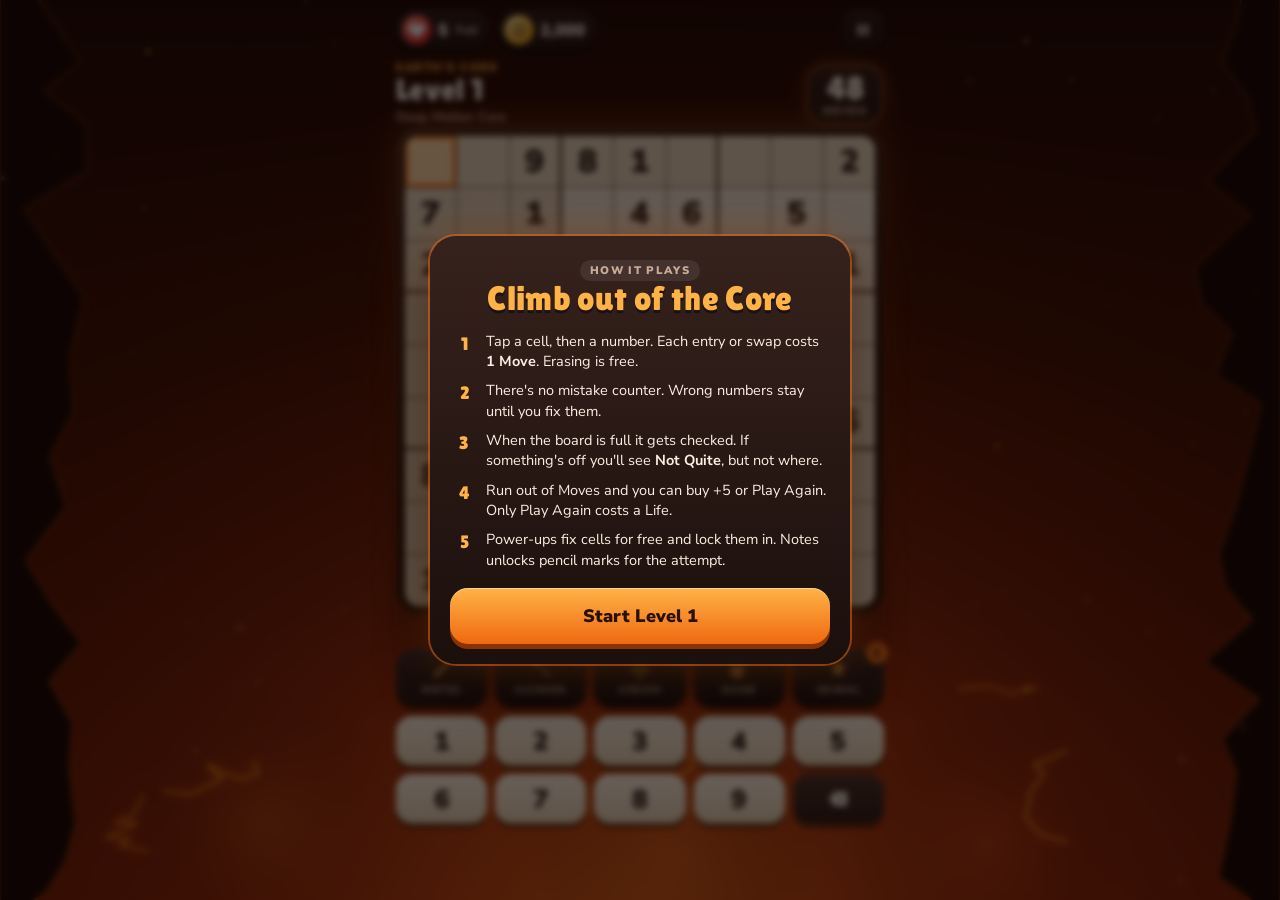
<file: inde.html>
<!doctype html>
<html lang="en">
<head>
<meta charset="utf-8">
<meta name="viewport" content="width=device-width, initial-scale=1, viewport-fit=cover">
<meta name="theme-color" content="#120705">
<meta name="apple-mobile-web-app-capable" content="yes">
<title>Earth Core Sudoku</title>
<link rel="preconnect" href="https://fonts.googleapis.com">
<link rel="preconnect" href="https://fonts.gstatic.com" crossorigin>
<link rel="stylesheet" href="https://fonts.googleapis.com/css2?family=Lilita+One&family=Nunito+Sans:opsz,wght@6..12,500;6..12,700;6..12,800;6..12,900&display=swap">
<style>
/* Layout: one portrait screen. HUD on top, the stone board as the hero, power tray and number pad below, all floating over a living molten-core canvas. Single dark world by design. */
:root{
  color-scheme: dark;
  --abyss:#120705;        /* deepest rock */
  --obsidian:#1d1110;     /* frames, chips */
  --obsidian-2:#2a1916;
  --stone:#f2e8d6;        /* board cells */
  --stone-peer:#e6d6bd;
  --stone-same:#cfe1f3;
  --ink:#2b1c16;          /* givens */
  --player:#1d5fae;       /* player entries */
  --lock-bg:#ffcf6e;      /* power-locked cells */
  --lock-ink:#5a2a00;
  --magma:#ff7a1a;        /* accent */
  --magma-hot:#ffb347;
  --text:#fbefe2;
  --muted:#c9ac98;
  --glow: 255,110,30;
  --display:"Lilita One","Arial Rounded MT Bold","Trebuchet MS",system-ui,sans-serif;
  --body:"Nunito Sans",ui-rounded,system-ui,-apple-system,"Segoe UI",sans-serif;
}
html,body{height:100%}
body{background:var(--abyss);color:var(--text);font-family:var(--body);overflow:hidden;-webkit-tap-highlight-color:transparent;user-select:none;-webkit-user-select:none;touch-action:manipulation}
#env{position:fixed;inset:0;width:100%;height:100%;z-index:0;display:block}
#app{position:relative;z-index:1;height:100%;display:flex;flex-direction:column;align-items:center;gap:10px;padding-inline:16px;padding-block:10px 12px;max-width:520px;margin:0 auto;box-sizing:border-box}
button{font-family:inherit;color:inherit;border:0;background:none;cursor:pointer;padding:0}
button:focus-visible{outline:3px solid var(--magma-hot);outline-offset:2px}

/* HUD */
.hud{width:100%;display:flex;align-items:center;gap:8px}
.chip{display:flex;align-items:center;gap:6px;height:40px;padding:0 12px 0 6px;border-radius:999px;background:linear-gradient(180deg,var(--obsidian-2),var(--obsidian));box-shadow:inset 0 1px 0 rgba(255,255,255,.08),0 3px 0 rgba(0,0,0,.45);font-weight:900;font-size:17px;font-variant-numeric:tabular-nums;white-space:nowrap}
.chip .ico{width:30px;height:30px;border-radius:50%;display:grid;place-items:center}
.chip .ico svg{width:20px;height:20px}
.lives .ico{background:radial-gradient(circle at 35% 30%,#ff8a7a,#d92b2b 70%)}
.coins .ico{background:radial-gradient(circle at 35% 30%,#ffe9a0,#e9a21b 70%)}
.chip small{font-size:12px;font-weight:800;color:var(--muted);margin-left:2px}
.chip.unl small{color:#9fe3ff}
.hud .spacer{flex:1}
.iconbtn{width:42px;height:40px;border-radius:14px;background:linear-gradient(180deg,var(--obsidian-2),var(--obsidian));box-shadow:inset 0 1px 0 rgba(255,255,255,.08),0 3px 0 rgba(0,0,0,.45);display:grid;place-items:center}
.iconbtn svg{width:20px;height:20px;fill:var(--text)}

.titlebar{width:100%;display:flex;align-items:flex-end;justify-content:space-between;gap:10px}
.where{min-width:0}
.where .eyebrow{font-size:11px;font-weight:800;letter-spacing:.14em;text-transform:uppercase;color:var(--magma-hot);text-shadow:0 0 12px rgba(var(--glow),.6)}
.where h1{margin:0;font-family:var(--display);font-weight:400;font-size:30px;line-height:1;letter-spacing:.01em;text-shadow:0 3px 0 rgba(0,0,0,.5)}
.where .zone{font-size:13px;color:var(--muted);font-weight:700;margin-top:3px;white-space:nowrap;overflow:hidden;text-overflow:ellipsis}
.moves{display:flex;flex-direction:column;align-items:center;justify-content:center;min-width:78px;height:62px;border-radius:20px;background:radial-gradient(120% 120% at 50% 0%,#3a201a,var(--obsidian));box-shadow:inset 0 0 0 2px rgba(var(--glow),.45),0 0 22px rgba(var(--glow),.25),0 4px 0 rgba(0,0,0,.5)}
.moves b{font-family:var(--display);font-weight:400;font-size:32px;line-height:1;font-variant-numeric:tabular-nums}
.moves span{font-size:10px;font-weight:900;letter-spacing:.16em;color:var(--muted)}
.moves.low b{color:#ff8f6b}
.moves.bump{animation:bump .25s ease}
@keyframes bump{50%{transform:scale(1.12)}}

/* Board */
.boardwrap{--size:min(calc(100vw - 32px), calc(100vh - 360px), 470px);position:relative;width:var(--size);aspect-ratio:1;max-width:100%;flex:none}
@supports (height:100dvh){.boardwrap{--size:min(calc(100vw - 32px), calc(100dvh - 360px), 470px)}}
.frame{position:absolute;inset:-8px;border-radius:22px;background:linear-gradient(160deg,#3a2420,#140a08 60%);box-shadow:0 0 0 1px rgba(255,255,255,.06),0 0 34px rgba(var(--glow),.35),0 10px 30px rgba(0,0,0,.6),inset 0 0 18px rgba(var(--glow),.25)}
#board{position:relative;width:100%;height:100%;display:grid;grid-template-columns:repeat(9,1fr);grid-template-rows:repeat(9,1fr);border-radius:14px;overflow:hidden;background:#5b4335;gap:1px}
.cell{position:relative;background:var(--stone);display:grid;place-items:center;font-weight:800;font-size:calc(var(--size) * .068);font-variant-numeric:tabular-nums;color:var(--player);line-height:1;transition:background-color .12s}
.cell:nth-child(9n+3),.cell:nth-child(9n+6){margin-right:2px}
.cell:nth-child(n+19):nth-child(-n+27),.cell:nth-child(n+46):nth-child(-n+54){margin-bottom:2px}
.cell.given{color:var(--ink);font-weight:900}
.cell.peer{background:var(--stone-peer)}
.cell.same{background:var(--stone-same)}
.cell.sel{background:#ffd9a8;box-shadow:inset 0 0 0 3px var(--magma)}
.cell.locked{background:var(--lock-bg);color:var(--lock-ink);font-weight:900;box-shadow:inset 0 0 10px rgba(255,140,0,.55)}
.cell.locked.sel{box-shadow:inset 0 0 0 3px var(--magma),inset 0 0 10px rgba(255,140,0,.55)}
.cell.target{cursor:crosshair}
.cell.aim{background:#ffe7b8 !important;box-shadow:inset 0 0 0 2px #ff9a3c}
.cell .notes{position:absolute;inset:2px;display:grid;grid-template-columns:repeat(3,1fr);grid-template-rows:repeat(3,1fr);font-size:calc(var(--size) * .026);font-weight:800;color:#7a5a46}
.cell .notes i{font-style:normal;display:grid;place-items:center}
.cell.pop{animation:pop .22s ease}
@keyframes pop{0%{transform:scale(.6)}70%{transform:scale(1.12)}100%{transform:scale(1)}}
.cell.burst{animation:burst .55s ease both;animation-delay:var(--d,0ms)}
@keyframes burst{0%{background:#fff3c9;transform:scale(.7)}40%{background:#ffb347;transform:scale(1.08)}100%{transform:scale(1)}}
.cell.win{animation:winwave .7s ease both;animation-delay:var(--d,0ms)}
@keyframes winwave{0%{transform:scale(1)}40%{transform:scale(.82);background:#ffcf6e}100%{transform:scale(1)}}
#board.shake{animation:shake .4s ease}
@keyframes shake{20%{transform:translateX(-6px)}40%{transform:translateX(6px)}60%{transform:translateX(-4px)}80%{transform:translateX(3px)}}

.toast{position:absolute;left:50%;top:50%;transform:translate(-50%,-50%) scale(.9);z-index:5;min-width:60%;max-width:92%;text-align:center;padding:14px 18px;border-radius:18px;background:rgba(29,17,16,.94);box-shadow:0 0 0 2px rgba(var(--glow),.5),0 12px 30px rgba(0,0,0,.6);opacity:0;pointer-events:none;transition:opacity .18s,transform .18s}
.toast.show{opacity:1;transform:translate(-50%,-50%) scale(1)}
.toast b{display:block;font-family:var(--display);font-weight:400;font-size:26px;color:var(--magma-hot);letter-spacing:.02em}
.toast span{font-size:14px;font-weight:700;color:var(--text)}

/* Mode strip */
.mode{width:100%;min-height:22px;display:flex;justify-content:center;align-items:center;gap:8px;font-size:13px;font-weight:800;color:var(--magma-hot)}
.mode button{padding:4px 12px;border-radius:999px;background:var(--obsidian-2);font-weight:900;font-size:13px;box-shadow:0 2px 0 rgba(0,0,0,.4)}
.mode button.on{background:var(--magma);color:#2a1004}

/* Powers */
.powers{width:100%;display:grid;grid-template-columns:repeat(5,1fr);gap:8px}
.pw{position:relative;height:58px;border-radius:18px;background:linear-gradient(180deg,#43302a,#25150f);box-shadow:inset 0 1px 0 rgba(255,255,255,.12),0 4px 0 rgba(0,0,0,.55);display:flex;flex-direction:column;align-items:center;justify-content:center;gap:2px;transition:transform .08s}
.pw:active{transform:translateY(2px);box-shadow:inset 0 1px 0 rgba(255,255,255,.12),0 2px 0 rgba(0,0,0,.55)}
.pw svg{width:24px;height:24px;fill:var(--magma-hot)}
.pw em{font-style:normal;font-size:10px;font-weight:900;letter-spacing:.06em;text-transform:uppercase;color:var(--muted)}
.pw .n{position:absolute;top:-6px;right:-4px;min-width:22px;height:22px;padding:0 5px;border-radius:999px;background:var(--magma);color:#2a1004;font-weight:900;font-size:12px;display:grid;place-items:center;box-shadow:0 2px 0 rgba(0,0,0,.4);box-sizing:border-box}
.pw.empty .n{background:#5a4740;color:#cbb}
.pw.empty svg{opacity:.4}
.pw.armed{background:linear-gradient(180deg,#ff9a3c,#d9560e);box-shadow:0 0 18px rgba(var(--glow),.7),0 4px 0 rgba(0,0,0,.55)}
.pw.armed svg{fill:#2a1004}.pw.armed em{color:#2a1004}
.pw.active-notes{box-shadow:inset 0 0 0 2px var(--magma-hot),0 4px 0 rgba(0,0,0,.55)}

/* Pad */
.pad{width:100%;display:grid;grid-template-columns:repeat(5,1fr);gap:8px}
.key{height:50px;border-radius:16px;background:linear-gradient(180deg,#fff6e8,#e7d3b6);color:var(--ink);font-weight:900;font-size:26px;font-variant-numeric:tabular-nums;box-shadow:inset 0 -3px 0 rgba(120,80,40,.25),0 4px 0 rgba(0,0,0,.5);transition:transform .08s}
.key:active{transform:translateY(2px);box-shadow:inset 0 -3px 0 rgba(120,80,40,.25),0 2px 0 rgba(0,0,0,.5)}
.key.pencil{background:linear-gradient(180deg,#d6ecff,#a9cbe8);color:#1d3f66}
.key.erase{background:linear-gradient(180deg,#4a332c,#2a1914);color:var(--text);display:grid;place-items:center}
.key.erase svg{width:24px;height:24px;fill:var(--text)}
.disabled{opacity:.45;pointer-events:none}

/* Sheets */
.scrim{position:fixed;inset:0;z-index:20;background:rgba(10,4,3,.62);backdrop-filter:blur(3px);-webkit-backdrop-filter:blur(3px);display:grid;place-items:center;padding:16px;box-sizing:border-box}
.sheet{width:min(420px,100%);max-height:calc(100% - 20px);overflow:auto;border-radius:26px;padding:22px 20px 20px;box-sizing:border-box;background:linear-gradient(180deg,#36221d,#1b0f0c);box-shadow:0 0 0 2px rgba(var(--glow),.45),0 0 40px rgba(var(--glow),.25),0 20px 50px rgba(0,0,0,.7);text-align:center;animation:rise .28s cubic-bezier(.2,1.3,.4,1)}
@keyframes rise{from{transform:translateY(24px) scale(.94);opacity:0}}
.sheet h2{margin:0 0 4px;font-family:var(--display);font-weight:400;font-size:34px;line-height:1.05;letter-spacing:.01em;text-wrap:balance;color:var(--magma-hot);text-shadow:0 3px 0 rgba(0,0,0,.45)}
.sheet p{margin:6px 0 0;font-size:15px;line-height:1.45;color:var(--text)}
.sheet .sub{color:var(--muted);font-size:14px}
.sheet .stack{display:flex;flex-direction:column;gap:10px;margin-top:18px}
.btn{width:100%;min-height:56px;border-radius:18px;font-weight:900;font-size:18px;display:flex;align-items:center;justify-content:center;gap:10px;padding:8px 14px;box-sizing:border-box;transition:transform .08s}
.btn:active{transform:translateY(2px)}
.btn.hot{background:linear-gradient(180deg,#ffb347,#f0690f);color:#2a1004;box-shadow:inset 0 1px 0 rgba(255,255,255,.4),0 5px 0 #8a3205}
.btn.cool{background:linear-gradient(180deg,#5b3f36,#3a2620);color:var(--text);box-shadow:inset 0 1px 0 rgba(255,255,255,.1),0 5px 0 #170b09}
.btn .cost{display:inline-flex;align-items:center;gap:5px;padding:3px 10px;border-radius:999px;background:rgba(0,0,0,.22);font-size:14px}
.btn .cost svg{width:16px;height:16px}
.btn[disabled]{opacity:.45;pointer-events:none}
.statrow{display:grid;grid-template-columns:repeat(3,1fr);gap:8px;margin-top:16px}
.stat{padding:10px 6px;border-radius:16px;background:rgba(0,0,0,.25)}
.stat b{display:block;font-family:var(--display);font-weight:400;font-size:24px;font-variant-numeric:tabular-nums}
.stat span{font-size:11px;font-weight:800;letter-spacing:.08em;text-transform:uppercase;color:var(--muted)}
.rules{margin:14px 0 0;padding:0;list-style:none;text-align:left;display:flex;flex-direction:column;gap:9px}
.rules li{display:grid;grid-template-columns:28px 1fr;gap:8px;align-items:start;font-size:14.5px;line-height:1.4}
.rules li b{font-family:var(--display);font-weight:400;font-size:18px;color:var(--magma-hot);text-align:center}
.toggle{display:flex;align-items:center;justify-content:space-between;gap:10px;padding:12px 14px;border-radius:16px;background:rgba(0,0,0,.25);font-weight:800;font-size:15px;text-align:left}
.sw{width:50px;height:30px;border-radius:999px;background:#5a4740;position:relative;flex:none;transition:background .15s}
.sw::after{content:"";position:absolute;top:3px;left:3px;width:24px;height:24px;border-radius:50%;background:#fff;transition:transform .15s}
.sw.on{background:var(--magma)}.sw.on::after{transform:translateX(20px)}
.dev{display:grid;grid-template-columns:1fr 1fr;gap:8px;margin-top:14px}
.dev .btn{min-height:46px;font-size:14px}
.levels{display:grid;grid-template-columns:repeat(5,1fr);gap:6px;margin-top:8px}
.levels button{height:40px;border-radius:12px;background:#3a2620;font-weight:900}
.levels button.cur{background:var(--magma);color:#2a1004}
.tag{display:inline-block;margin-top:2px;padding:3px 10px;border-radius:999px;background:rgba(255,255,255,.08);font-size:11px;font-weight:900;letter-spacing:.12em;text-transform:uppercase;color:var(--muted)}

@media (max-height:700px){
  .where h1{font-size:26px}.moves{height:54px}.moves b{font-size:28px}
  .pw{height:52px}.key{height:44px;font-size:23px}
  .boardwrap{--size:min(calc(100vw - 32px), calc(100vh - 330px), 470px)}
  @supports (height:100dvh){.boardwrap{--size:min(calc(100vw - 32px), calc(100dvh - 330px), 470px)}}
}
@media (prefers-reduced-motion:reduce){*{animation:none !important;transition:none !important}}
.rm *{animation:none !important;transition:none !important}
</style>
<style>:root{padding-top:env(safe-area-inset-top,0px);padding-bottom:env(safe-area-inset-bottom,0px);box-sizing:border-box}body{margin:0}</style>
</head>
<body>
<canvas id="env" aria-hidden="true"></canvas>
<div id="app">
  <div class="hud">
    <div class="chip lives" id="livesChip" aria-label="Lives"><span class="ico"><svg viewBox="0 0 24 24" fill="#fff"><path d="M12 21s-7.5-4.6-9.5-9.2C1 8 3.6 4.5 7.2 4.5c2 0 3.6 1.1 4.8 2.7 1.2-1.6 2.8-2.7 4.8-2.7 3.6 0 6.2 3.5 4.7 7.3C19.5 16.4 12 21 12 21z"/></svg></span><span id="livesVal">5</span><small id="livesSub"></small></div>
    <div class="chip coins" aria-label="Coins"><span class="ico"><svg viewBox="0 0 24 24"><circle cx="12" cy="12" r="7" fill="none" stroke="#7a4b00" stroke-width="2"/><path d="M12 8v8" stroke="#7a4b00" stroke-width="2.2" stroke-linecap="round"/></svg></span><span id="coinVal">2,000</span></div>
    <div class="spacer"></div>
    <button class="iconbtn" id="menuBtn" aria-label="Pause and settings"><svg viewBox="0 0 24 24"><rect x="6" y="5" width="4" height="14" rx="1.5"/><rect x="14" y="5" width="4" height="14" rx="1.5"/></svg></button>
  </div>

  <div class="titlebar">
    <div class="where" id="where">
      <div class="eyebrow" id="titleHold">Earth's Core</div>
      <h1 id="lvlTitle">Level 1</h1>
      <div class="zone" id="zone">Deep Molten Core</div>
    </div>
    <div class="moves" id="moves"><b id="movesVal">0</b><span>MOVES</span></div>
  </div>

  <div class="boardwrap" id="boardwrap">
    <div class="frame"></div>
    <div id="board" role="grid" aria-label="Sudoku board"></div>
    <div class="toast" id="toast"><b id="toastT"></b><span id="toastS"></span></div>
  </div>

  <div class="mode" id="mode"></div>

  <div class="powers" id="powers"></div>
  <div class="pad" id="pad"></div>
</div>
<div id="layer"></div>

<script>
(() => {
"use strict";
/* ===== Configuration (balance values live here, nowhere else) ===== */
const CONFIG = {
  maxLives: 5,                       // LOCKED
  regenMinutes: [5, 10, 15, 20, 25], // LOCKED
  powerCap: 10,                      // LOCKED
  plusMoves: 5,                      // LOCKED
  plusMovesPrice: 200,               // WORKING / BALANCE VALUE
  playAgainPrice: 500,               // WORKING / BALANCE VALUE
  unlimitedRewardMin: 30,            // WORKING / BALANCE VALUE
  testSave: { lives: 5, coins: 2000, powers: 3 } // DEVELOPMENT / PROTOTYPE
};
// Provisional playtest profiles (clue count and correction room vary per level; not a final algorithm)
const LEVELS = [
  { zone: "Deep Molten Core",          clues: 40, room: 9 },
  { zone: "Deep Molten Core",          clues: 37, room: 8 },
  { zone: "Deep Molten Core",          clues: 35, room: 10 },
  { zone: "Magma Chambers",            clues: 38, room: 6 },
  { zone: "Magma Chambers",            clues: 33, room: 9 },
  { zone: "Cooling Volcanic Rock",     clues: 34, room: 7 },
  { zone: "Cooling Volcanic Rock",     clues: 36, room: 5 },
  { zone: "Cooling Volcanic Rock",     clues: 31, room: 10 },
  { zone: "Early Crystal Formations",  clues: 32, room: 8 },
  { zone: "Early Crystal Formations",  clues: 30, room: 9 }
];
const POWERS = ["notes", "hammer", "arrow", "bomb", "reveal"];
const POWER_LABEL = { notes: "Notes", hammer: "Hammer", arrow: "Arrow", bomb: "Bomb", reveal: "Reveal" };
const ICON = {
  notes: '<svg viewBox="0 0 24 24"><path d="M4 17.5V20h2.5L17.8 8.7l-2.5-2.5L4 17.5zm16.7-9.8a1 1 0 0 0 0-1.4l-2-2a1 1 0 0 0-1.4 0l-1.6 1.6 3.4 3.4 1.6-1.6z"/></svg>',
  hammer: '<svg viewBox="0 0 24 24"><path d="M3 7.5 8.5 2l3 3-1.6 1.6 1.6 1.6L9.9 9.8 8.3 8.2 6.7 9.8 3 7.5z"/><path d="m10.6 10.5 1.4-1.4 9.4 9.4a1 1 0 0 1 0 1.4l-.1.1a1 1 0 0 1-1.4 0l-9.3-9.5z"/></svg>',
  arrow: '<svg viewBox="0 0 24 24"><path d="M12 2l4 4h-3v5h5V8l4 4-4 4v-3h-5v5h3l-4 4-4-4h3v-5H6v3l-4-4 4-4v3h5V6H8l4-4z"/></svg>',
  bomb: '<svg viewBox="0 0 24 24"><circle cx="10" cy="14" r="7"/><path d="M14.5 7.5 16 6l2 2-1.5 1.5z"/><path d="M17.5 5c.4-1.4 1.5-2.2 3-2" stroke="currentColor" fill="none" stroke-width="1.6" stroke-linecap="round" style="color:#ffcf6e"/></svg>',
  reveal: '<svg viewBox="0 0 24 24"><path d="M12 2l2.2 6.2L20.5 9l-5 4 1.7 6.5L12 16l-5.2 3.5L8.5 13l-5-4 6.3-.8z"/></svg>',
  erase: '<svg viewBox="0 0 24 24"><path d="M9 5h11a1 1 0 0 1 1 1v12a1 1 0 0 1-1 1H9l-6-7 6-7zm3.3 4.3-1 1L13 12l-1.7 1.7 1 1L14 13l1.7 1.7 1-1L15 12l1.7-1.7-1-1L14 11l-1.7-1.7z"/></svg>',
  coin: '<svg viewBox="0 0 24 24"><circle cx="12" cy="12" r="9" fill="#ffd25a"/><circle cx="12" cy="12" r="6" fill="none" stroke="#a46a00" stroke-width="2"/></svg>',
  heart: '<svg viewBox="0 0 24 24"><path fill="#ff6b6b" d="M12 21s-7.5-4.6-9.5-9.2C1 8 3.6 4.5 7.2 4.5c2 0 3.6 1.1 4.8 2.7 1.2-1.6 2.8-2.7 4.8-2.7 3.6 0 6.2 3.5 4.7 7.3C19.5 16.4 12 21 12 21z"/></svg>'
};
const DEV_TOOLS = true; // test build

/* ===== Sudoku engine ===== */
function mulberry(a){return function(){a|=0;a=a+0x6D2B79F5|0;let t=Math.imul(a^a>>>15,1|a);t=t+Math.imul(t^t>>>7,61|t)^t;return((t^t>>>14)>>>0)/4294967296;};}
const RC = i => [Math.floor(i/9), i%9];
const BOX = i => { const [r,c]=RC(i); return Math.floor(r/3)*3+Math.floor(c/3); };
const POP = m => { let n=0; while(m){m&=m-1;n++;} return n; };
function search(grid, limit, rand){
  const g = grid.slice(), rows=Array(9).fill(0), cols=Array(9).fill(0), boxes=Array(9).fill(0);
  for(let i=0;i<81;i++) if(g[i]){ const [r,c]=RC(i), b=BOX(i), bit=1<<g[i]; rows[r]|=bit; cols[c]|=bit; boxes[b]|=bit; }
  let count=0, first=null;
  (function rec(){
    let best=-1, bestMask=0, bestCnt=10;
    for(let i=0;i<81;i++){ if(g[i]) continue;
      const [r,c]=RC(i), m=~(rows[r]|cols[c]|boxes[BOX(i)])&0x3FE, n=POP(m);
      if(n===0) return; if(n<bestCnt){best=i;bestMask=m;bestCnt=n; if(n===1)break;} }
    if(best<0){ count++; if(!first) first=g.slice(); return; }
    const [r,c]=RC(best), b=BOX(best);
    let ds=[]; for(let d=1;d<=9;d++) if(bestMask&(1<<d)) ds.push(d);
    if(rand) for(let k=ds.length-1;k>0;k--){const j=Math.floor(rand()*(k+1));[ds[k],ds[j]]=[ds[j],ds[k]];}
    for(const d of ds){ const bit=1<<d; g[best]=d; rows[r]|=bit; cols[c]|=bit; boxes[b]|=bit;
      rec(); g[best]=0; rows[r]&=~bit; cols[c]&=~bit; boxes[b]&=~bit; if(count>=limit) return; }
  })();
  return { count, first };
}
function makePuzzle(levelNo, seed){
  const rand = mulberry(seed), prof = LEVELS[levelNo-1];
  const sol = search(Array(81).fill(0), 1, rand).first;
  const given = sol.slice(); let clues = 81;
  const order = [...Array(81).keys()];
  for(let k=80;k>0;k--){const j=Math.floor(rand()*(k+1));[order[k],order[j]]=[order[j],order[k]];}
  for(const i of order){ if(clues<=prof.clues) break;
    const keep=given[i]; given[i]=0;
    if(search(given,2).count!==1) given[i]=keep; else clues--; }
  const empties = given.filter(v=>!v).length;
  const jitter = Math.floor(rand()*5)-2; // hides the exact correction room
  return { sol, given, limit: empties + Math.max(3, prof.room + jitter) };
}

/* ===== Persistence ===== */
const KEY = "earth-core-sudoku-save-v1";
function freshSave(){
  const inv={}; POWERS.forEach(p=>inv[p]=CONFIG.testSave.powers);
  return { v:1, lives:CONFIG.testSave.lives, coins:CONFIG.testSave.coins, inv, unlimitedUntil:0,
    regen:{ idx:0, start:null }, level:1, attempt:null, lastSeed:0, sliceDone:false,
    settings:{ sound:true, haptics:true, reduced:false }, activeMs:0, livesGiven:0, seenIntro:false };
}
let S;
try { const raw = localStorage.getItem(KEY); S = raw ? JSON.parse(raw) : null; } catch(e){ S = null; }
if(!S || S.v!==1) S = freshSave();
function save(){ try{ localStorage.setItem(KEY, JSON.stringify(S)); }catch(e){} }

/* ===== Time systems ===== */
const now = () => Date.now();
const unlimited = () => S.unlimitedUntil > now();
function tickRegen(t){
  const r = S.regen;
  if(S.lives >= CONFIG.maxLives){ S.lives = CONFIG.maxLives; r.idx=0; r.start=null; return; }
  while(r.start!=null && S.lives < CONFIG.maxLives){
    const need = CONFIG.regenMinutes[r.idx]*60000;
    if(t < r.start+need) break;
    S.lives++; r.start += need; r.idx++;
    if(S.lives >= CONFIG.maxLives){ r.idx=0; r.start=null; }
    else if(r.idx >= CONFIG.regenMinutes.length){ r.idx=0; r.start=null; } // cycle complete, no loop
  }
}
function lifeDropped(t){ if(S.regen.start==null){ S.regen.idx=0; S.regen.start=t; } }
function nextLifeMs(){ const r=S.regen; if(r.start==null||S.lives>=CONFIG.maxLives) return null; return r.start + CONFIG.regenMinutes[r.idx]*60000 - now(); }
function fmt(ms){ ms=Math.max(0,ms); const s=Math.ceil(ms/1000), h=Math.floor(s/3600), m=Math.floor(s%3600/60), x=s%60; return h? `${h}:${String(m).padStart(2,"0")}:${String(x).padStart(2,"0")}` : `${m}:${String(x).padStart(2,"0")}`; }
function grantUnlimited(min){ const t=now(); S.unlimitedUntil = Math.max(S.unlimitedUntil, t) + min*60000; }

/* ===== Attempt lifecycle ===== */
function newAttempt(levelNo){
  let seed; do { seed = (Math.random()*2**31)|0; } while(seed===S.lastSeed);
  S.lastSeed = seed;
  const p = makePuzzle(levelNo, seed);
  S.attempt = { level:levelNo, seed, given:p.given, sol:p.sol, val:Array(81).fill(0), lock:Array(81).fill(false),
    notes:Array(81).fill(0), notesOn:false, pencil:false, moves:p.limit, limit:p.limit,
    startedAt:now(), interrupted:false, oom:false, won:false };
  sel = p.given.findIndex(v=>!v);
  save();
}
const A = () => S.attempt;
const valueAt = i => A().given[i] || A().val[i];
const isOpen = i => !A().given[i] && !A().lock[i];   // eligible for player edits and power targets
const boardFull = () => { for(let i=0;i<81;i++) if(!valueAt(i)) return false; return true; };
const boardCorrect = () => { for(let i=0;i<81;i++) if(valueAt(i)!==A().sol[i]) return false; return true; };

/* ===== Audio + haptics hooks ===== */
let ac=null;
function tone(f, d=.08, type="sine", vol=.12, slide=0){
  if(!S.settings.sound) return;
  try{ ac = ac || new (window.AudioContext||window.webkitAudioContext)();
    const o=ac.createOscillator(), g=ac.createGain(), t=ac.currentTime;
    o.type=type; o.frequency.setValueAtTime(f,t); if(slide) o.frequency.exponentialRampToValueAtTime(f*slide,t+d);
    g.gain.setValueAtTime(vol,t); g.gain.exponentialRampToValueAtTime(.0001,t+d);
    o.connect(g).connect(ac.destination); o.start(t); o.stop(t+d+.02);
  }catch(e){}
}
const SFX = {
  place(){ tone(520,.09,"triangle",.14,1.4); },
  erase(){ tone(300,.07,"sine",.1,.7); },
  power(){ tone(220,.35,"sawtooth",.08,3); setTimeout(()=>tone(880,.2,"triangle",.1,1.5),120); },
  outOfMoves(){ tone(330,.25,"triangle",.12,.6); setTimeout(()=>tone(220,.35,"triangle",.12,.6),180); },
  notQuite(){ tone(260,.16,"square",.06,.9); setTimeout(()=>tone(230,.2,"square",.06,.9),140); },
  complete(){ [523,659,784,1046].forEach((f,k)=>setTimeout(()=>tone(f,.22,"triangle",.13),k*110)); },
  button(){ tone(700,.04,"sine",.06); },
  blocked(){ tone(160,.06,"square",.05); }
};
function buzz(p){ if(S.settings.haptics && navigator.vibrate) try{ navigator.vibrate(p); }catch(e){} }

/* ===== UI refs ===== */
const $ = id => document.getElementById(id);
const boardEl=$("board"), powersEl=$("powers"), padEl=$("pad"), layer=$("layer");
let sel = 0, armed = null, arrowAxis = null;
const cells=[];
for(let i=0;i<81;i++){ const d=document.createElement("div"); d.className="cell"; d.setAttribute("role","gridcell"); d.dataset.i=i; boardEl.appendChild(d); cells.push(d); }
boardEl.addEventListener("pointerdown", e=>{ const c=e.target.closest(".cell"); if(c) tapCell(+c.dataset.i); });

POWERS.forEach(p=>{ const b=document.createElement("button"); b.className="pw"; b.id="pw-"+p; b.innerHTML=ICON[p]+`<em>${POWER_LABEL[p]}</em><span class="n"></span>`; b.addEventListener("click",()=>usePower(p)); b.setAttribute("aria-label",POWER_LABEL[p]); powersEl.appendChild(b); });
for(let d=1;d<=9;d++){ const b=document.createElement("button"); b.className="key"; b.textContent=d; b.addEventListener("click",()=>inputDigit(d)); padEl.appendChild(b); }
{ const b=document.createElement("button"); b.className="key erase"; b.innerHTML=ICON.erase; b.setAttribute("aria-label","Erase"); b.addEventListener("click",erase); padEl.appendChild(b); }

/* ===== Rendering ===== */
function render(){
  const a=A(); if(!a) return;
  const sv = sel>=0 ? valueAt(sel) : 0, [sr,sc]=RC(sel), sb=BOX(sel);
  for(let i=0;i<81;i++){
    const el=cells[i], v=valueAt(i), [r,c]=RC(i);
    let cls="cell";
    if(a.given[i]) cls+=" given"; else if(a.lock[i]) cls+=" locked";
    if(i===sel && !armed) cls+=" sel";
    else if(!armed && sel>=0){ if(sv && v===sv) cls+=" same"; else if(r===sr||c===sc||BOX(i)===sb) cls+=" peer"; }
    if(armed) cls+=" target";
    const keep = el.className.match(/\b(pop|burst|win)\b/g);
    el.className = cls + (keep? " "+keep.join(" "):"");
    if(v){ if(el.dataset.v!==String(v)){ el.textContent=v; el.dataset.v=v; } }
    else if(a.notes[i]){ let h='<div class="notes">'; for(let d=1;d<=9;d++) h+=`<i>${a.notes[i]&(1<<d)?d:""}</i>`; el.innerHTML=h+"</div>"; el.dataset.v="n"+a.notes[i]; }
    else if(el.dataset.v!==""){ el.textContent=""; el.dataset.v=""; }
  }
  $("lvlTitle").textContent = "Level "+a.level;
  $("zone").textContent = LEVELS[a.level-1].zone;
  $("movesVal").textContent = a.moves;
  $("moves").classList.toggle("low", a.moves<=3);
  POWERS.forEach(p=>{ const b=$("pw-"+p); const n=S.inv[p];
    b.querySelector(".n").textContent = (p==="notes"&&a.notesOn) ? "ON" : n;
    b.classList.toggle("empty", n<=0 && !(p==="notes"&&a.notesOn));
    b.classList.toggle("armed", armed===p);
    b.classList.toggle("active-notes", p==="notes"&&a.notesOn&&a.pencil); });
  padEl.querySelectorAll(".key:not(.erase)").forEach(k=>k.classList.toggle("pencil", a.notesOn&&a.pencil));
  renderMode(); renderHud(); applyEnv(a.level);
}
function renderMode(){
  const m=$("mode"), a=A();
  if(armed==="arrow" && !arrowAxis){ m.innerHTML=`Arrow: clear a <button id="axR">Row</button><button id="axC">Column</button><button id="axX">Cancel</button>`;
    $("axR").onclick=()=>{arrowAxis="row";render();}; $("axC").onclick=()=>{arrowAxis="col";render();}; $("axX").onclick=disarm; return; }
  if(armed){ const what={hammer:"Tap a cell to hammer it",bomb:"Tap any cell in the 3×3 box to blast",arrow:`Tap a cell in the ${arrowAxis} to fire`}[armed];
    m.innerHTML=`${what} <button id="axX">Cancel</button>`; $("axX").onclick=disarm; return; }
  if(a.notesOn){ m.innerHTML=`<button id="mPen" class="${a.pencil?"on":""}">Notes ${a.pencil?"on":"off"}</button>`; $("mPen").onclick=()=>{a.pencil=!a.pencil;SFX.button();save();render();}; return; }
  m.innerHTML="";
}
function renderHud(){
  tickRegen(now());
  $("livesVal").textContent = unlimited() ? "∞" : S.lives;
  const chip=$("livesChip"), sub=$("livesSub");
  if(unlimited()){ chip.classList.add("unl"); sub.textContent = fmt(S.unlimitedUntil-now()); }
  else { chip.classList.remove("unl"); const n=nextLifeMs(); sub.textContent = n!=null ? fmt(n) : (S.lives>=CONFIG.maxLives?"Full":""); }
  $("coinVal").textContent = S.coins.toLocaleString("en-US");
}

/* ===== Toast ===== */
let toastTimer;
function toast(title, sub="", ms=1500){
  $("toastT").textContent=title; $("toastS").textContent=sub; const t=$("toast"); t.classList.add("show");
  clearTimeout(toastTimer); toastTimer=setTimeout(()=>t.classList.remove("show"), ms);
}
function flash(i, cls, delay=0){ const el=cells[i]; el.classList.remove(cls); void el.offsetWidth; el.style.setProperty("--d",delay+"ms"); el.classList.add(cls); setTimeout(()=>el.classList.remove(cls), 800+delay); }

/* ===== Input ===== */
function blockedState(){ const a=A(); return !a || a.oom || a.won || layer.firstChild; }
function tapCell(i){
  if(blockedState()) return;
  if(armed){ firePower(i); return; }
  sel=i; render();
}
function inputDigit(d){
  if(blockedState()||armed) return;
  const a=A(), i=sel; if(i<0) return;
  if(!isOpen(i)){ SFX.blocked(); buzz(10); return; }
  if(a.notesOn && a.pencil){
    if(a.val[i]) { SFX.blocked(); return; }
    a.notes[i]^=(1<<d); SFX.button(); save(); render(); return;      // pencil marks cost 0 Moves
  }
  if(a.val[i]===d){ SFX.blocked(); buzz(10); return; }               // same-number re-entry blocked, 0 Moves
  a.val[i]=d; a.notes[i]=0; a.moves--;                                // empty entry or replacement: 1 Move
  SFX.place(); buzz(12); flash(i,"pop");
  const mv=$("moves"); mv.classList.remove("bump"); void mv.offsetWidth; mv.classList.add("bump");
  afterChange();
}
function erase(){
  if(blockedState()||armed) return;
  const a=A(), i=sel; if(i<0||!isOpen(i)) return;
  if(a.val[i]){ a.val[i]=0; SFX.erase(); buzz(8); }                   // 0 Moves
  else if(a.notes[i]){ a.notes[i]=0; SFX.erase(); }
  save(); render();
}
function afterChange(){
  const a=A();
  if(boardFull()){
    if(boardCorrect()){ win(); return; }
    SFX.notQuite(); buzz([30,40,30]);
    toast("NOT QUITE!","Some numbers need another look.",2000);
    boardEl.classList.remove("shake"); void boardEl.offsetWidth; boardEl.classList.add("shake");
  }
  if(a.moves<=0){ a.moves=0; a.oom=true; save(); render(); setTimeout(()=>{SFX.outOfMoves(); buzz([40,60,40]); showOutOfMoves();}, boardFull()?1300:250); return; }
  save(); render();
}

/* ===== Power-ups ===== */
function disarm(){ armed=null; arrowAxis=null; render(); }
function anyOpen(){ for(let i=0;i<81;i++) if(isOpen(i)) return true; return false; }
function usePower(p){
  if(blockedState()) return;
  const a=A();
  if(armed===p){ disarm(); return; }
  if(p==="notes"){
    if(a.notesOn){ a.pencil=!a.pencil; SFX.button(); save(); render(); return; }
    if(S.inv.notes<=0){ toast("No Notes left"); return; }
    S.inv.notes--; a.notesOn=true; a.pencil=true; SFX.power(); buzz(20);
    toast("Notes unlocked","Pencil marks are free for this attempt."); save(); render(); return;
  }
  if(S.inv[p]<=0){ toast(`No ${POWER_LABEL[p]} left`); return; }
  if(!anyOpen()){ toast("No eligible cells."); return; }             // not consumed
  if(p==="reveal"){
    const digits=[]; for(let d=1;d<=9;d++){ for(let i=0;i<81;i++) if(isOpen(i)&&a.sol[i]===d){digits.push(d);break;} }
    if(!digits.length){ toast("No eligible cells."); return; }
    const d=digits[Math.floor(Math.random()*digits.length)];
    const hits=[]; for(let i=0;i<81;i++) if(isOpen(i)&&a.sol[i]===d) hits.push(i);
    applyCorrections(hits,"reveal"); toast(`Revealed ${d}s`, `${hits.length} cell${hits.length>1?"s":""} locked in.`); return;
  }
  armed=p; arrowAxis=null; SFX.button(); render();
}
function firePower(i){
  const a=A(), [r,c]=RC(i); let targets=[];
  if(armed==="hammer") targets=[i];
  else if(armed==="bomb"){ const b=BOX(i); for(let k=0;k<81;k++) if(BOX(k)===b) targets.push(k); }
  else if(armed==="arrow"){ if(!arrowAxis) return; for(let k=0;k<9;k++) targets.push(arrowAxis==="row"? r*9+k : k*9+c); }
  const hits=targets.filter(isOpen);
  if(!hits.length){ toast("No eligible cells.","Pick a spot with open cells."); SFX.blocked(); return; } // not consumed
  const p=armed; armed=null; arrowAxis=null; sel=i;
  applyCorrections(hits,p, i);
}
function applyCorrections(hits, p, origin){
  const a=A(); S.inv[p]--;
  const [or,oc]= origin!=null? RC(origin) : [4,4];
  hits.forEach(k=>{ a.val[k]=a.sol[k]; a.lock[k]=true; a.notes[k]=0; const [r,c]=RC(k); flash(k,"burst", (Math.abs(r-or)+Math.abs(c-oc))*45); });
  SFX.power(); buzz([20,30,50]); sparks(hits);
  save(); render();                                                   // 0 Moves
  if(boardFull()) setTimeout(afterChange, 500);
}

/* ===== Out of Moves / Play Again / Win ===== */
function sheet(html){ layer.innerHTML=`<div class="scrim"><div class="sheet" role="dialog" aria-modal="true">${html}</div></div>`; return layer.querySelector(".sheet"); }
function closeSheet(){ layer.innerHTML=""; render(); }
function playAgainCost(){
  if(unlimited()) return { kind:"free", label:"Free · Unlimited Lives" };
  if(S.lives>0) return { kind:"life", label:"−1 Life" };
  return { kind:"coins", label:CONFIG.playAgainPrice.toLocaleString("en-US"), ok:S.coins>=CONFIG.playAgainPrice };
}
function showOutOfMoves(){
  if(!A()||!A().oom) return;
  const cost=playAgainCost(), canPlus=S.coins>=CONFIG.plusMovesPrice;
  const nl=nextLifeMs();
  const el=sheet(`<span class="tag">Level ${A().level}</span><h2>Out of Moves</h2>
    <p class="sub">Your board is saved exactly as it is.</p>
    <div class="stack">
      <button class="btn hot" id="oomPlus" ${canPlus?"":"disabled"}>+${CONFIG.plusMoves} Moves <span class="cost">${ICON.coin}${CONFIG.plusMovesPrice}</span></button>
      <button class="btn cool" id="oomAgain" ${cost.kind==="coins"&&!cost.ok?"disabled":""}>Play Again <span class="cost">${cost.kind==="coins"?ICON.coin:cost.kind==="life"?ICON.heart:""}${cost.label}</span></button>
    </div>
    <p class="sub" id="oomNote">${!canPlus?"Not enough Coins for +5 Moves. ":""}${cost.kind==="life"?"Play Again ends this attempt and starts a new Level "+A().level+" puzzle.":cost.kind==="coins"?(cost.ok?"No Lives left, so Coins cover this one.":"Next Life in "+(nl!=null?fmt(nl):"—")+"."):"Unlimited Lives is active."}</p>
    ${DEV_TOOLS?'<p><button class="sub" id="oomDev" style="text-decoration:underline">Test tools</button></p>':""}`);
  $("oomPlus").onclick=()=>{ if(S.coins<CONFIG.plusMovesPrice) return; S.coins-=CONFIG.plusMovesPrice; const a=A(); a.moves+=CONFIG.plusMoves; a.oom=false; SFX.place(); save(); closeSheet(); toast(`+${CONFIG.plusMoves} Moves`,"Same board, keep going."); };
  $("oomAgain").onclick=playAgain;
  if($("oomDev")) $("oomDev").onclick=showDev;
}
function playAgain(){
  const cost=playAgainCost(), t=now();
  if(cost.kind==="life"){ S.lives--; lifeDropped(t); }
  else if(cost.kind==="coins"){ if(!cost.ok) return; S.coins-=CONFIG.playAgainPrice; }
  const lvl=A().level; newAttempt(lvl); armed=null; closeSheet();
  toast(`Level ${lvl}`,"A fresh puzzle. Starting is free.");
}
function win(){
  const a=A(); a.won=true; save(); render();
  SFX.complete(); buzz([30,50,30,50,80]);
  const c=[...Array(81).keys()]; c.forEach(k=>{ const [r,col]=RC(k); flash(k,"win",(r+col)*35); });
  sparks(c.filter((_,k)=>k%4===0));
  const used=a.limit-a.moves, secs=Math.round((now()-a.startedAt)/1000);
  setTimeout(()=>{
    const last=a.level>=LEVELS.length;
    sheet(`<span class="tag">${LEVELS[a.level-1].zone}</span><h2>Level ${a.level} Complete</h2>
      <p class="sub">${last?"You've cleared every level in this Earth Core slice.":"The rock gives way. You climb a little higher."}</p>
      <div class="statrow"><div class="stat"><b>${a.moves}</b><span>Moves left</span></div><div class="stat"><b>${used}</b><span>Moves used</span></div><div class="stat"><b>${fmt(secs*1000)}</b><span>Time</span></div></div>
      <div class="stack"><button class="btn hot" id="winGo">${last?"Replay Level "+a.level:"Level "+(a.level+1)}</button></div>`);
    $("winGo").onclick=()=>{ const next= last? a.level : a.level+1; if(last) S.sliceDone=true; S.level=next; newAttempt(next); closeSheet(); };
  }, 1100);
}

/* ===== Menu, intro, dev tools ===== */
function showIntro(){
  sheet(`<span class="tag">How it plays</span><h2>Climb out of the Core</h2>
    <ul class="rules">
      <li><b>1</b><span>Tap a cell, then a number. Each entry or swap costs <strong>1 Move</strong>. Erasing is free.</span></li>
      <li><b>2</b><span>There's no mistake counter. Wrong numbers stay until you fix them.</span></li>
      <li><b>3</b><span>When the board is full it gets checked. If something's off you'll see <strong>Not Quite</strong>, but not where.</span></li>
      <li><b>4</b><span>Run out of Moves and you can buy +5 or Play Again. Only Play Again costs a Life.</span></li>
      <li><b>5</b><span>Power-ups fix cells for free and lock them in. Notes unlocks pencil marks for the attempt.</span></li>
    </ul>
    <div class="stack"><button class="btn hot" id="introGo">Start Level ${A().level}</button></div>`);
  $("introGo").onclick=()=>{ S.seenIntro=true; save(); SFX.button(); closeSheet(); };
}
function fmtLong(ms){ const m=Math.floor(ms/60000); return m>=60? `${Math.floor(m/60)}h ${m%60}m` : `${m}m`; }
function showMenu(){
  const s=S.settings;
  sheet(`<span class="tag">Paused</span><h2>Settings</h2>
    <div class="stack">
      <button class="toggle" id="tSound">Sound <span class="sw ${s.sound?"on":""}"></span></button>
      <button class="toggle" id="tHap">Haptics <span class="sw ${s.haptics?"on":""}"></span></button>
      <button class="toggle" id="tRm">Reduced motion <span class="sw ${s.reduced?"on":""}"></span></button>
    </div>
    <div class="statrow"><div class="stat"><b>${A().level}</b><span>Current level</span></div><div class="stat"><b>${fmtLong(S.activeMs)}</b><span>Active play</span></div><div class="stat"><b>${S.livesGiven}</b><span>Lives given</span></div></div>
    <div class="stack"><button class="btn hot" id="mResume">Resume</button><button class="btn cool" id="mHow">How to play</button></div>
    <p class="sub">Test build · progress saves on this device</p>`);
  const tog=(k)=>{ s[k]=!s[k]; save(); applyMotion(); showMenu(); };
  $("tSound").onclick=()=>tog("sound"); $("tHap").onclick=()=>tog("haptics"); $("tRm").onclick=()=>tog("reduced");
  $("mResume").onclick=closeSheet; $("mHow").onclick=showIntro;
}
let resetArm=false;
function showDev(){
  const lv=LEVELS.map((_,k)=>`<button class="${A().level===k+1?"cur":""}" data-l="${k+1}">${k+1}</button>`).join("");
  sheet(`<span class="tag">Development only</span><h2>Test Tools</h2>
    <div class="dev">
      <button class="btn cool" id="dCoins">+1,000 Coins</button>
      <button class="btn cool" id="dPow">+1 each power</button>
      <button class="btn cool" id="dLm">Lives −1</button>
      <button class="btn cool" id="dLp">Lives +1</button>
      <button class="btn cool" id="dUnl">+${CONFIG.unlimitedRewardMin}m Unlimited</button>
      <button class="btn cool" id="dOom">Trigger Out of Moves</button>
    </div>
    <p class="sub" style="margin-top:14px">Jump to level (starts a fresh puzzle)</p>
    <div class="levels" id="dLv">${lv}</div>
    <div class="stack"><button class="btn cool" id="dReset">${resetArm?"Tap again to erase all progress":"Reset progress"}</button><button class="btn hot" id="dClose">Done</button></div>
    <p class="sub">Lives ${S.lives}/5 · Coins ${S.coins.toLocaleString("en-US")} · ${POWERS.map(p=>POWER_LABEL[p]+" "+S.inv[p]).join(" · ")}</p>`);
  $("dCoins").onclick=()=>{ S.coins+=1000; save(); showDev(); };
  $("dPow").onclick=()=>{ POWERS.forEach(p=>S.inv[p]=Math.min(CONFIG.powerCap,S.inv[p]+1)); save(); showDev(); };
  $("dLm").onclick=()=>{ if(S.lives>0){ S.lives--; lifeDropped(now()); } save(); showDev(); };
  $("dLp").onclick=()=>{ S.lives=Math.min(CONFIG.maxLives,S.lives+1); tickRegen(now()); save(); showDev(); };
  $("dUnl").onclick=()=>{ grantUnlimited(CONFIG.unlimitedRewardMin); save(); showDev(); };
  $("dOom").onclick=()=>{ const a=A(); a.moves=0; a.oom=true; a.won=false; save(); layer.innerHTML=""; render(); showOutOfMoves(); };
  $("dLv").onclick=e=>{ const b=e.target.closest("button"); if(!b) return; S.level=+b.dataset.l; newAttempt(S.level); closeSheet(); };
  $("dReset").onclick=()=>{ if(!resetArm){ resetArm=true; showDev(); setTimeout(()=>resetArm=false,4000); return; } resetArm=false; S=freshSave(); S.seenIntro=true; newAttempt(1); closeSheet(); };
  $("dClose").onclick=()=>{ closeSheet(); if(A().oom) showOutOfMoves(); };
}
$("menuBtn").onclick=()=>{ if(A()&&A().oom) return showOutOfMoves(); SFX.button(); showMenu(); };
if(DEV_TOOLS){ let ht; const h=$("titleHold");
  h.addEventListener("pointerdown",()=>{ ht=setTimeout(()=>{ buzz(30); showDev(); },700); });
  ["pointerup","pointerleave","pointercancel"].forEach(ev=>h.addEventListener(ev,()=>clearTimeout(ht))); }

/* keyboard for desktop testing */
document.addEventListener("keydown",e=>{
  if(layer.firstChild) return;
  if(e.key>="1"&&e.key<="9") inputDigit(+e.key);
  else if(e.key==="Backspace"||e.key==="Delete"||e.key==="0") erase();
  else if(e.key==="Escape") disarm();
  else { const mv={ArrowUp:-9,ArrowDown:9,ArrowLeft:-1,ArrowRight:1}[e.key]; if(mv){ e.preventDefault(); sel=(sel+mv+81)%81; render(); } }
});

/* ===== Environment canvas ===== */
const cv=$("env"), ctx=cv.getContext("2d"); let W=0,H=0,DPR=1, envLevel=0, envP=null, embers=[], cracks=[], crystals=[], rocksL=[], rocksR=[];
function profile(l){
  const z=LEVELS[l-1].zone, k=(l-1)/9;
  if(z==="Deep Molten Core") return { top:"#1c0703", bot:"#6a1804", glow:[255,118,28], heat:1-k*.4, embers:70, crystals:0, rock:"#140504" };
  if(z==="Magma Chambers") return { top:"#170605", bot:"#561208", glow:[255,84,38], heat:.85, embers:55, crystals:0, rock:"#120504" };
  if(z==="Cooling Volcanic Rock") return { top:"#100b0b", bot:"#33201a", glow:[232,96,42], heat:.55-(l-6)*.06, embers:32, crystals:0, rock:"#0d0808" };
  return { top:"#0c0a14", bot:"#2a1620", glow:[236,104,52], heat:.38, embers:22, crystals:1, rock:"#0b0810" };
}
function applyEnv(l){
  if(l===envLevel) return; envLevel=l; envP=profile(l);
  document.documentElement.style.setProperty("--glow", envP.glow.join(","));
  seedScene();
}
function seedScene(){
  const r=mulberry(envLevel*7919+13);
  embers=[...Array(envP.embers)].map(()=>({x:r()*W,y:r()*H,v:.15+r()*.5,s:.6+r()*1.8,p:r()*6.28,a:.3+r()*.6}));
  cracks=[...Array(6)].map(()=>{ let x=r()*W, y=H*(.72+r()*.25); const pts=[[x,y]]; for(let k=0;k<7;k++){ x+= (r()-.5)*70; y+= (r()-.3)*28; pts.push([x,y]); } return pts; });
  const jag=(side)=>{ const pts=[]; const base= side? W : 0; for(let y=-20;y<=H+20;y+=28+r()*30){ const d=18+r()*Math.min(70,W*.12); pts.push([side? base-d : base+d, y]); } return pts; };
  rocksL=jag(0); rocksR=jag(1);
  crystals = envP.crystals ? [...Array(9)].map(()=>{ const side=r()<.5; return { x: side? r()*W*.18 : W-r()*W*.18, y:H*(.15+r()*.75), h:24+r()*60, w:8+r()*14, t:(r()-.5)*.7, hue: r()<.5? "160,220,255":"200,150,255" }; }) : [];
}
function resize(){ DPR=Math.min(2,window.devicePixelRatio||1); W=innerWidth; H=innerHeight; cv.width=W*DPR; cv.height=H*DPR; ctx.setTransform(DPR,0,0,DPR,0,0); if(envP) seedScene(); }
addEventListener("resize",resize);
let sparkList=[];
function sparks(idx){
  if(motionOff()) return;
  const br=boardEl.getBoundingClientRect();
  idx.forEach(i=>{ const [r,c]=RC(i); const x=br.left+(c+.5)*br.width/9, y=br.top+(r+.5)*br.height/9;
    for(let k=0;k<6;k++){ const a=Math.random()*6.28, s=1+Math.random()*3; sparkList.push({x,y,vx:Math.cos(a)*s,vy:Math.sin(a)*s-1.5,l:1}); } });
}
function motionOff(){ return S.settings.reduced || matchMedia("(prefers-reduced-motion: reduce)").matches; }
function applyMotion(){ document.documentElement.classList.toggle("rm", S.settings.reduced); }
function frame(ts){
  if(!envP){ requestAnimationFrame(frame); return; }
  const t=ts/1000, still=motionOff(), P=envP, [gr,gg,gb]=P.glow;
  const g=ctx.createLinearGradient(0,0,0,H); g.addColorStop(0,P.top); g.addColorStop(1,P.bot);
  ctx.fillStyle=g; ctx.fillRect(0,0,W,H);
  // molten pool glow
  const pulse= still? 1 : 1+Math.sin(t*.8)*.08;
  const rg=ctx.createRadialGradient(W/2,H*1.05,10,W/2,H*1.05,Math.max(W,H)*.75*pulse);
  rg.addColorStop(0,`rgba(${gr},${gg},${gb},${.75*P.heat})`); rg.addColorStop(.45,`rgba(${gr},${Math.max(0,gg-40)},${gb},${.22*P.heat})`); rg.addColorStop(1,"rgba(0,0,0,0)");
  ctx.fillStyle=rg; ctx.fillRect(0,0,W,H);
  // slow magma blobs
  for(let k=0;k<3;k++){ const bx=W*(.2+.3*k)+(still?0:Math.sin(t*.15+k*2)*40), by=H*(.9+.05*Math.sin(t*.2+k)); const bg=ctx.createRadialGradient(bx,by,0,bx,by,140);
    bg.addColorStop(0,`rgba(255,${150-k*20},40,${.18*P.heat})`); bg.addColorStop(1,"rgba(0,0,0,0)"); ctx.fillStyle=bg; ctx.fillRect(bx-140,by-140,280,280); }
  // rock walls with parallax
  const off = still?0:Math.sin(t*.1)*4;
  [rocksL,rocksR].forEach((pts,side)=>{ ctx.beginPath(); ctx.moveTo(side?W:0,-20); pts.forEach(([x,y])=>ctx.lineTo(x+(side?-off:off),y)); ctx.lineTo(side?W:0,H+20); ctx.closePath(); ctx.fillStyle=P.rock; ctx.fill();
    ctx.strokeStyle=`rgba(${gr},${gg},${gb},${.35*P.heat})`; ctx.lineWidth=1.5; ctx.stroke(); });
  // glowing cracks
  const ca= .35+.25*(still?0:Math.sin(t*1.3));
  ctx.lineCap="round"; ctx.lineJoin="round";
  cracks.forEach((pts,k)=>{ ctx.beginPath(); pts.forEach(([x,y],j)=>j?ctx.lineTo(x,y):ctx.moveTo(x,y));
    ctx.strokeStyle=`rgba(${gr},${gg+40},${gb},${(ca+.1*(k%2))*P.heat})`; ctx.lineWidth=2.2; ctx.shadowColor=`rgba(${gr},${gg},${gb},.9)`; ctx.shadowBlur=12; ctx.stroke(); ctx.shadowBlur=0; });
  // crystals
  crystals.forEach((c,k)=>{ ctx.save(); ctx.translate(c.x,c.y); ctx.rotate(c.t); const sh= still?.6:.5+.25*Math.sin(t*1.1+k);
    ctx.beginPath(); ctx.moveTo(0,-c.h); ctx.lineTo(c.w/2,-c.h*.7); ctx.lineTo(c.w/2,0); ctx.lineTo(-c.w/2,0); ctx.lineTo(-c.w/2,-c.h*.7); ctx.closePath();
    ctx.fillStyle=`rgba(${c.hue},${.18+sh*.2})`; ctx.shadowColor=`rgba(${c.hue},.8)`; ctx.shadowBlur=14; ctx.fill(); ctx.shadowBlur=0;
    ctx.strokeStyle=`rgba(${c.hue},.6)`; ctx.lineWidth=1; ctx.stroke(); ctx.restore(); });
  // embers
  embers.forEach(e=>{ if(!still){ e.y-=e.v; e.x+=Math.sin(t+e.p)*.25; if(e.y<-10){ e.y=H+10; e.x=Math.random()*W; } }
    const fl= still? e.a : e.a*(.6+.4*Math.sin(t*3+e.p)); ctx.fillStyle=`rgba(255,${170+((e.p*30)|0)%60},80,${fl*P.heat+.08})`;
    ctx.beginPath(); ctx.arc(e.x,e.y,e.s,0,6.28); ctx.fill(); });
  // power-up sparks
  sparkList=sparkList.filter(s=>s.l>0); sparkList.forEach(s=>{ s.x+=s.vx; s.y+=s.vy; s.vy+=.08; s.l-=.025; });
  requestAnimationFrame(frame);
}
// sparks must draw above the board: second canvas layer would be heavier; instead draw sparks on a top overlay
const top=document.createElement("canvas"); top.style.cssText="position:fixed;inset:0;width:100%;height:100%;z-index:3;pointer-events:none"; document.body.appendChild(top);
const tctx=top.getContext("2d");
function topFrame(){
  if(top.width!==W*DPR||top.height!==H*DPR){ top.width=W*DPR; top.height=H*DPR; }
  tctx.setTransform(DPR,0,0,DPR,0,0); tctx.clearRect(0,0,W,H);
  if(sparkList.length){ sparkList.forEach(s=>{ tctx.fillStyle=`rgba(255,210,100,${Math.max(0,s.l)})`; tctx.beginPath(); tctx.arc(s.x,s.y,2.4*s.l+.6,0,6.28); tctx.fill(); }); }
  requestAnimationFrame(topFrame);
}

/* ===== Clock: regen, unlimited, active play time, interruption ===== */
let lastTick=now();
setInterval(()=>{
  const t=now(), dt=t-lastTick; lastTick=t;
  if(document.visibilityState==="visible" && A() && !A().won && !layer.querySelector(".toggle")) S.activeMs += Math.min(dt,2000);
  const before=S.lives; renderHud();
  if(layer.firstChild && A() && A().oom && S.lives!==before) showOutOfMoves();
  else if(layer.firstChild && A() && A().oom){ const n=$("oomNote"); const nl=nextLifeMs(); if(n && playAgainCost().kind==="coins" && !playAgainCost().ok) n.textContent="Next Life in "+(nl!=null?fmt(nl):"—")+"."; }
  if(t%5000<1000) save();
},1000);
document.addEventListener("visibilitychange",()=>{ if(document.visibilityState==="hidden"){ if(A()&&!A().won) A().interrupted=true; save(); } });

/* ===== Boot ===== */
resize(); applyMotion();
tickRegen(now());
if(!S.attempt){ newAttempt(S.level||1); } else { sel=A().given.findIndex(v=>!v); if(sel<0) sel=0; }
render(); requestAnimationFrame(frame); requestAnimationFrame(topFrame);
if(A().won){ A().won=false; S.level=Math.min(A().level+1,LEVELS.length); newAttempt(S.level); render(); }
if(!S.seenIntro) showIntro(); else if(A().oom) showOutOfMoves();
})();
</script>
</body>
</html>
</file>
